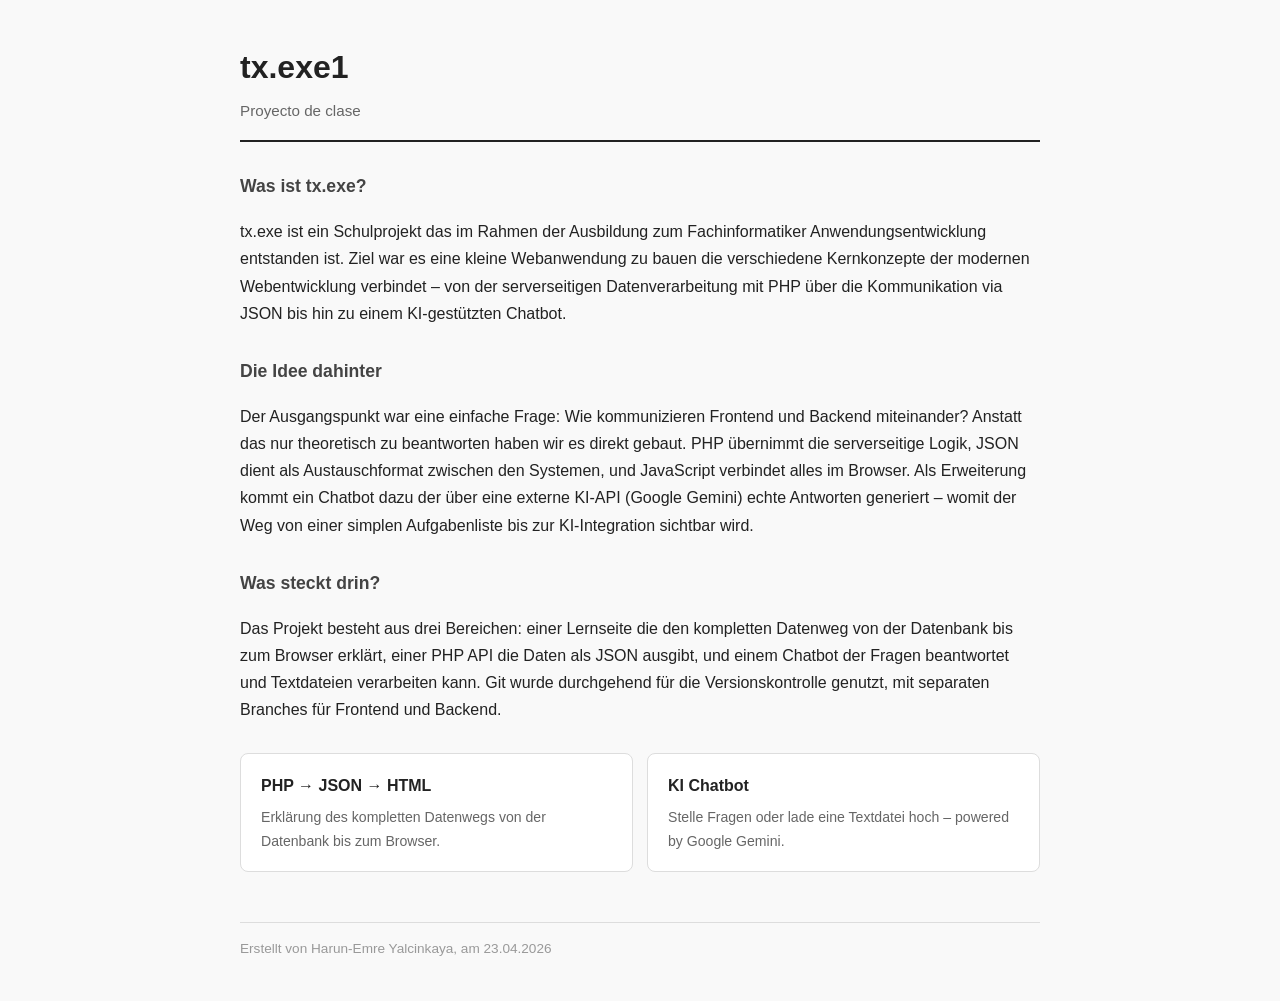
<file: index.html>
<!DOCTYPE html>
<html lang="de">
    <head>
        <meta charset="UTF-8">
        <meta name="viewport" content="width=device-width, initial-scale=1.0">
        <meta name="description" content="tx.exe1 - Proyecto de clase">
        <title>tx.exe1</title>
        <style>
            body {
                font-family: sans-serif;
                max-width: 800px;
                margin: 40px auto;
                padding: 0 20px;
                background-color: #f9f9f9;
                color: #222;
                line-height: 1.7;
            }

            header {
                border-bottom: 2px solid #222;
                padding-bottom: 16px;
                margin-bottom: 30px;
            }

            header h1 {
                font-size: 2rem;
                margin-bottom: 4px;
            }

            header p {
                color: #666;
                font-size: 0.95rem;
                margin: 0;
            }

            h2 {
                font-size: 1.1rem;
                margin-top: 30px;
                margin-bottom: 8px;
                color: #444;
            }

            p {
                margin-bottom: 14px;
            }

            .nav-cards {
                display: flex;
                gap: 14px;
                margin-top: 30px;
                flex-wrap: wrap;
            }

            .card {
                flex: 1;
                min-width: 200px;
                background: #fff;
                border: 1px solid #ddd;
                border-radius: 8px;
                padding: 18px 20px;
                text-decoration: none;
                color: #222;
                transition: border-color 0.2s, transform 0.2s;
            }

            .card:hover {
                border-color: #222;
                transform: translateY(-2px);
            }

            .card .card-title {
                font-weight: bold;
                font-size: 1rem;
                margin-bottom: 6px;
            }

            .card .card-desc {
                font-size: 0.88rem;
                color: #666;
            }

            footer {
                margin-top: 50px;
                border-top: 1px solid #ddd;
                padding-top: 14px;
                font-size: 0.85rem;
                color: #999;
            }
        </style>
    </head>
    <body>

        <header>
            <h1>tx.exe1</h1>
            <p>Proyecto de clase</p>
        </header>

        <h2>Was ist tx.exe?</h2>
        <p>tx.exe ist ein Schulprojekt das im Rahmen der Ausbildung zum Fachinformatiker Anwendungsentwicklung entstanden ist. Ziel war es eine kleine Webanwendung zu bauen die verschiedene Kernkonzepte der modernen Webentwicklung verbindet – von der serverseitigen Datenverarbeitung mit PHP über die Kommunikation via JSON bis hin zu einem KI-gestützten Chatbot.</p>

        <h2>Die Idee dahinter</h2>
        <p>Der Ausgangspunkt war eine einfache Frage: Wie kommunizieren Frontend und Backend miteinander? Anstatt das nur theoretisch zu beantworten haben wir es direkt gebaut. PHP übernimmt die serverseitige Logik, JSON dient als Austauschformat zwischen den Systemen, und JavaScript verbindet alles im Browser. Als Erweiterung kommt ein Chatbot dazu der über eine externe KI-API (Google Gemini) echte Antworten generiert – womit der Weg von einer simplen Aufgabenliste bis zur KI-Integration sichtbar wird.</p>

        <h2>Was steckt drin?</h2>
        <p>Das Projekt besteht aus drei Bereichen: einer Lernseite die den kompletten Datenweg von der Datenbank bis zum Browser erklärt, einer PHP API die Daten als JSON ausgibt, und einem Chatbot der Fragen beantwortet und Textdateien verarbeiten kann. Git wurde durchgehend für die Versionskontrolle genutzt, mit separaten Branches für Frontend und Backend.</p>

        <div class="nav-cards">
            <a href="index.html" class="card">
                <div class="card-title">PHP &rarr; JSON &rarr; HTML</div>
                <div class="card-desc">Erklärung des kompletten Datenwegs von der Datenbank bis zum Browser.</div>
            </a>
            <a href="chatbot.html" class="card">
                <div class="card-title">KI Chatbot</div>
                <div class="card-desc">Stelle Fragen oder lade eine Textdatei hoch – powered by Google Gemini.</div>
            </a>
        </div>

        <footer>
            Erstellt von Harun-Emre Yalcinkaya, am 23.04.2026
        </footer>

    </body>
</html>
</file>
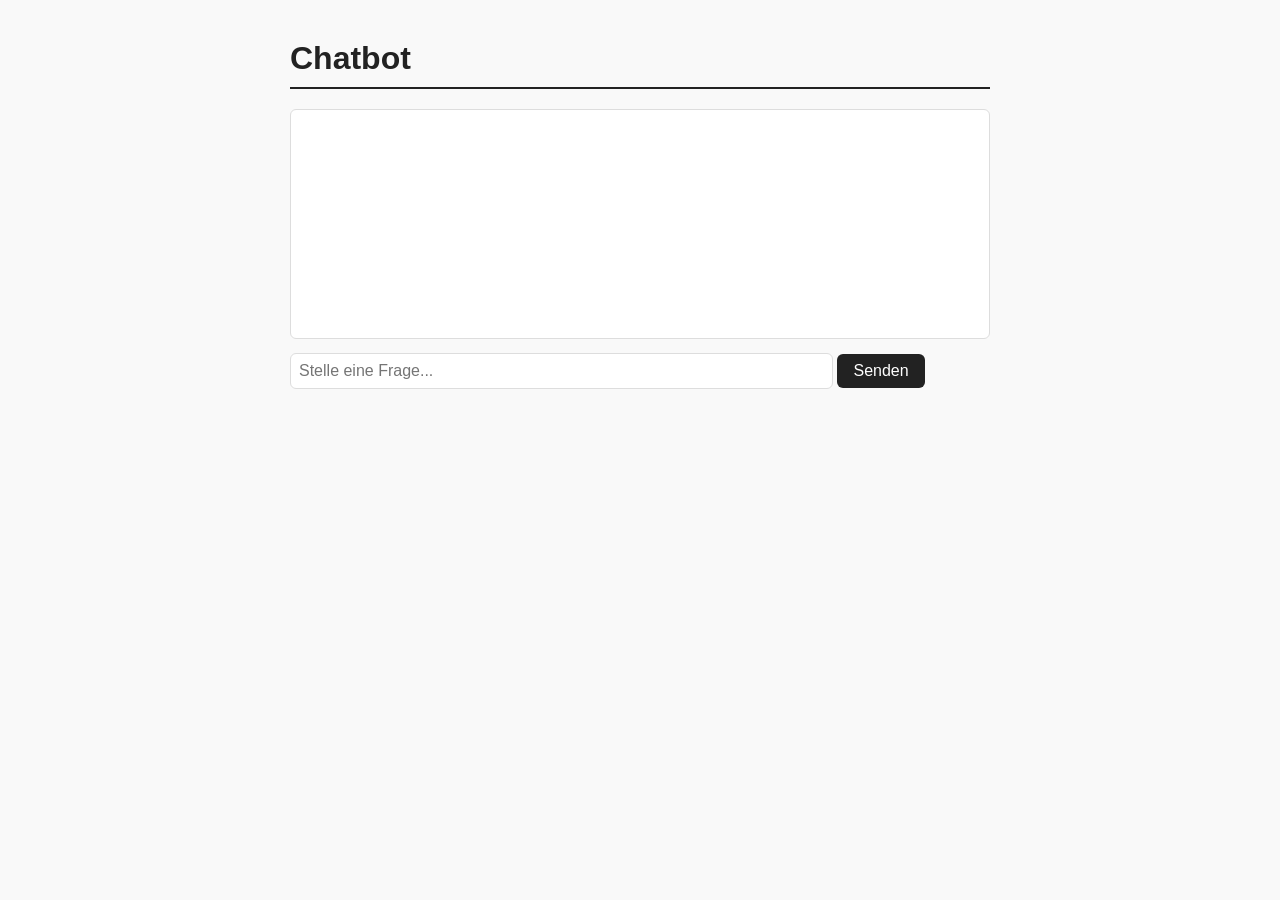
<file: chatbot.html>
<!DOCTYPE html>
<html lang="de">
    <head>
        <meta charset="UTF-8">
        <meta name="viewport" content="width=device-width, initial-scale=1.0">
        <title>Chatbot</title>
        <style>
            body {
                font-family: sans-serif;
                max-width: 700px;
                margin: 40px auto;
                padding: 0 20px;
                background-color: #f9f9f9;
                color: #222;
            }

            h1 {
                border-bottom: 2px solid #222;
                padding-bottom: 10px;
                margin-bottom: 20px;
            }

            #chat-box {
                border: 1px solid #ddd;
                border-radius: 6px;
                padding: 14px;
                min-height: 200px;
                background: #fff;
                margin-bottom: 14px;
            }

            .message {
                margin-bottom: 10px;
            }

            .user { color: #0066cc; }
            .bot  { color: #222; }

            input[type="text"] {
                width: 75%;
                padding: 8px;
                border: 1px solid #ddd;
                border-radius: 6px;
                font-size: 1rem;
            }

            button {
                padding: 8px 16px;
                background: #222;
                color: #fff;
                border: none;
                border-radius: 6px;
                cursor: pointer;
                font-size: 1rem;
            }
        </style>
    </head>
    <body>
        <h1>Chatbot</h1>

        <!-- Hier erscheinen die Nachrichten -->
        <div id="chat-box"></div>

        <!-- Eingabefeld und Button -->
        <input type="text" id="user-input" placeholder="Stelle eine Frage...">
        <button onclick="sendMessage()">Senden</button>

        <script>
            async function sendMessage() {
                // Nachricht des Users aus dem Eingabefeld holen
                const input = document.getElementById("user-input");
                const message = input.value.trim();

                // Nichts schicken wenn das Feld leer ist
                if (!message) return;

                // Nachricht des Users im Chat anzeigen
                addMessage("Du: " + message, "user");
                input.value = "";

                // Anfrage an chat.php schicken
                const response = await fetch("../connection/chat.php", {
                    method: "POST",
                    headers: { "Content-Type": "application/json" },
                    body: JSON.stringify({ message: message })
                });

                const data = await response.json();

                // Antwort des Chatbots im Chat anzeigen
                addMessage("Bot: " + data.answer, "bot");
            }

            // Hilfsfunktion um eine Nachricht ins Chat-Fenster einzufügen
            function addMessage(text, sender) {
                const chatBox = document.getElementById("chat-box");
                const div = document.createElement("div");
                div.className = "message " + sender;
                div.textContent = text;
                chatBox.appendChild(div);

                // Automatisch nach unten scrollen
                chatBox.scrollTop = chatBox.scrollHeight;
            }
        </script>
    </body>
</html>
</file>
